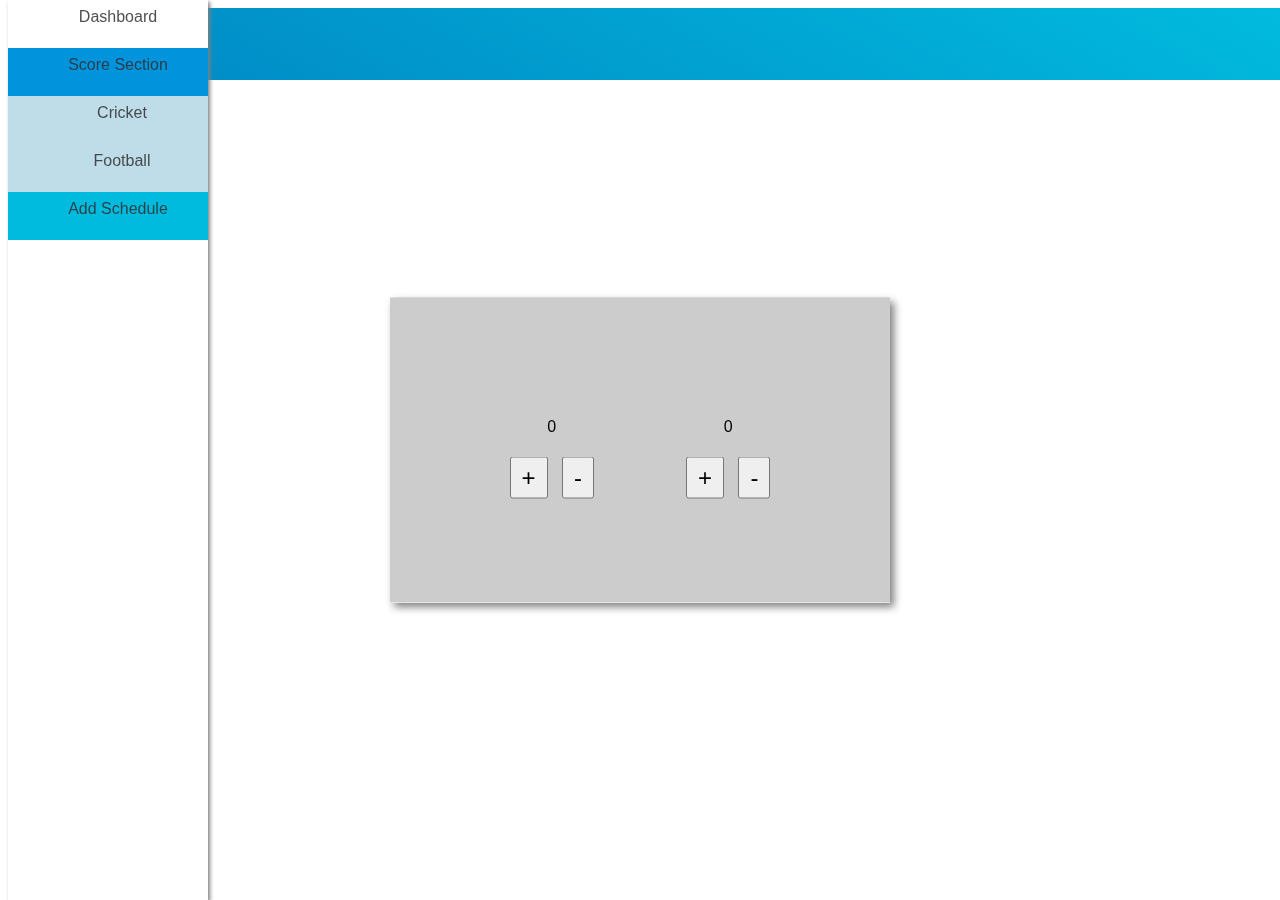
<file: football.html>
<!DOCTYPE html>
<html lang="en">
<head>
    <meta charset="UTF-8">
    <meta name="viewport" content="width=device-width, initial-scale=1.0">
    <link rel="stylesheet" href="fbstyles.css">
    <title>Football Scoreboard</title>
</head>
<body>
<div id="navbar_section_for_admin">
      <nav>
        <div class="nave_logo">
          <h2></h2>
        </div>
        
    <div class="scoreboard">
        <div class="team">
            <h2 id="team1"></h2>
            <p id="home-score">0</p>
            <button id="home-plus">+</button>
            <button id="home-minus">-</button>
        </div>
        <div class="team">
            <h2 id=team2></h2>
            <p id="away-score">0</p>
            <button id="away-plus">+</button>
            <button id="away-minus">-</button>
        </div>
    </div>
 <!-- SIDEBAR  -->
    <div class="sidebar">
       <a class="" href="../adminhome.html"
        ><i class="fa fa-home" aria-hidden="true"></i> Dashboard</a
      >

      <a href="#score" class="dropdown-btn"
        ><i class="fa fa-futbol-o" aria-hidden="true"></i> Score Section
        <i class="fa fa-caret-down"></i>
      </a>
      <div class="dropdown-container">
        <a href="cricket.html">Cricket</a>
        <a href="football.html">Football</a>
        
      </div>
      <a href="addSchedule.html" class="st1"
        ><i class="fa fa-plus-circle" aria-hidden="true"></i> Add Schedule</a
      >
    </div>

    <script src="fbscript.js"></script>
</body>
</html>
</file>
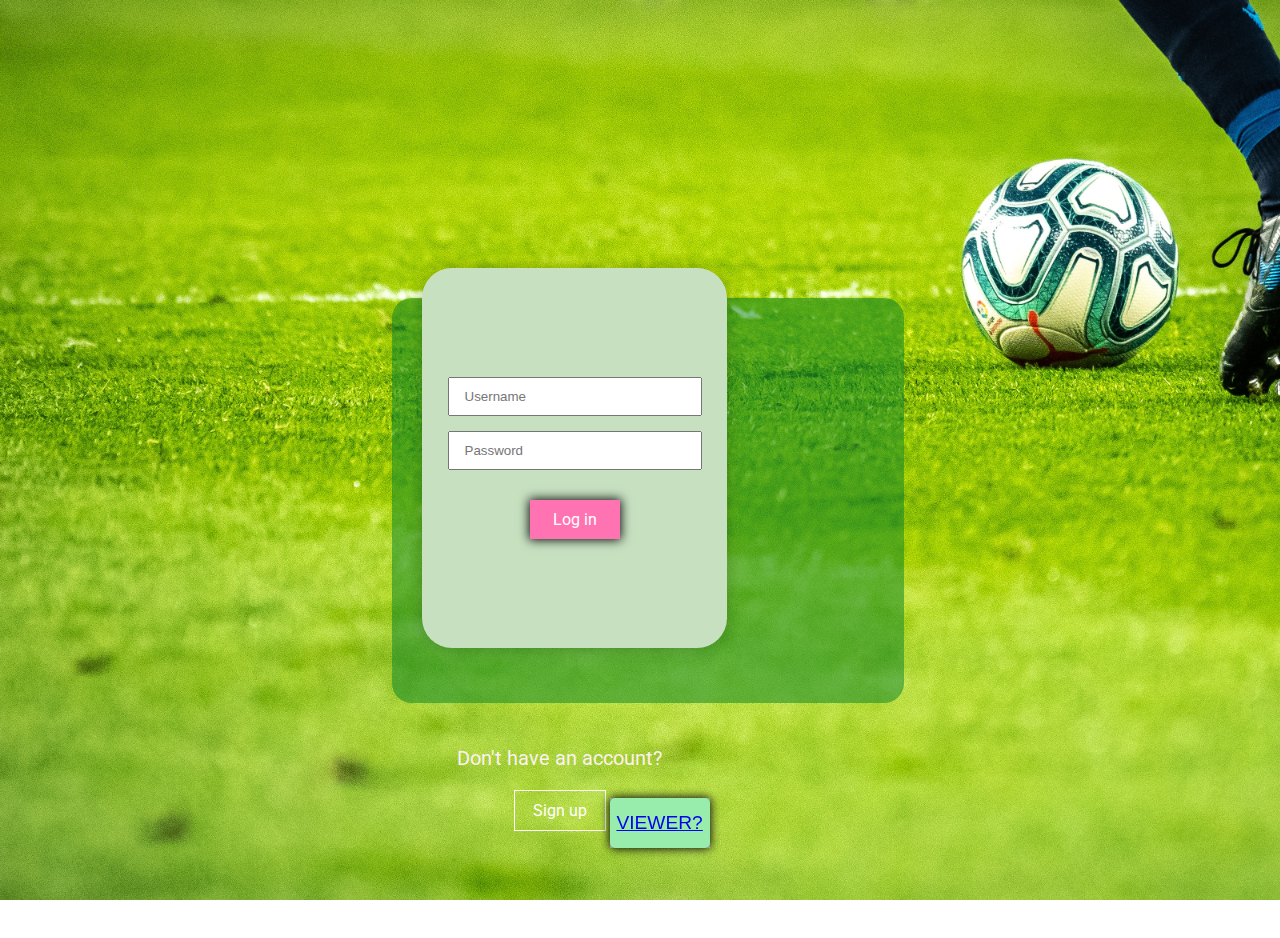
<file: login.html>
<!DOCTYPE html>
<html lang="en" >
<head>
  <meta charset="UTF-8">
  <title> Log in / Sign up</title>
  <link rel="stylesheet" href="login.css">
</head>
<body>

<div class="container">
  <div class="container-forms">
    <div class="container-info">
      <div class="info-item">
        <div class="table">
          <div class="table-cell">
            <p>
              Have an account?
            </p>
            <div class="btn">
              Log in
            </div>
          </div>
        </div>
      </div>
      <div class="info-item">
        <div class="table">
          <div class="table-cell">
            <p>
              Don't have an account? 
            </p>
            <div class="btn">
              Sign up
            </div>
          </div>
        </div>
      </div>
    </div>
    <div class="container-form">
      <div class="form-item log-in">
        <div class="table">
          <div class="table-cell">
            <input id="username" name="Username" placeholder="Username" type="text" />
            <input id="password" name="Password" placeholder="Password" type="Password" />
            <div class="btn">
              Log in
            </div>
          </div>
        </div>
      </div>
      <div class="form-item sign-up">
        <div class="table">
          <div class="table-cell">
            <input id="email "name="email" placeholder="Email" type="text" /><input name="fullName" placeholder="Full Name" type="text" />
            <input id="username" name="Username" placeholder="Username" type="text" />
            <input id="password" name="Password" placeholder="Password" type="Password" />
            <div class="btn">
              Sign up
            </div>
          </div>
        </div>
      </div>
    </div>
  </div>
</div>
  <div class="btn_sec">
        <button id="btn"><a href="index.html">VIEWER?</a></button>
      </div>
  <script src="login.js"></script>
</body>
</html>
</file>
<file: fbstyles.css>
body {
    font-family: Arial, sans-serif;
    text-align: center;
}
/*******************
*********NAV SECTION*
*****************/
#navbar_section_for_admin {
  width: 100vw;
  height: 8vh;
  background-image: linear-gradient(30deg, #0186c4, #01bbde);
}

nav {
  width: 100%;
  height: 100%;
  display: flex;
}
.nave_logo {
  width: 55vw;
}
.search_box {
  width: 300px;
}
.notification_section {
  width: 200px;

  display: flex;
  justify-content: space-around;
}
.profile_section {
  width: 200px;
  padding-left: 40px;
}
.nave_logo h2 {
  font-family: Cambria, Cochin, Georgia, Times, "Times New Roman", serif;
  color: #e0e3e4;
  margin-top: 9px;
  margin-left: 10px;
}

#search_input_admin {
  width: 250px;
  height: 40px;
  border-radius: 20px;
  border: 2px solid gray;
  margin-top: 7px;
  margin-left: 40px;
  padding: 15px;
}
#search_input_admin:focus {
  outline: none;
}
.scoreboard {
    display: flex;
    justify-content: center;
 position: absolute;
top: 50%;
left: 50%;
transform: translate(-50%, -50%);
  align-items: center;
 width: 500px;
  min-height: 300px;
  box-shadow: 4px 4px 8px gray;
  display: flex;
  
  align-items: center;
  background: rgba(86, 86, 86, 0.3);
  backdrop-filter: blur(20px);
  padding-top: 5px;

}

.team {
    margin: 20px;
    padding: 20px;
    border: 1px solid #ccc;
    border-radius: 8px;
}

button {
    font-size: 1.5rem;
    padding: 5px 10px;
    margin: 5px;
    cursor: pointer;
}

h2 {
    font-size: 1.5rem;
    margin: 0;
}
/*************************
**********SIDEBAR**********
**************************/

.sidebar {
  margin: 0;
  padding: 0;
  width: 200px;
  background-color: #fff;
  position: fixed;
  height: 100%;
  overflow: auto;
  top: 0;
  box-shadow: 2px 2px 4px gray;
}
/***sidebar profile***/
.my_profileinsidebar {
  width: 100%;
  height: 150px;
}
#profile_photo_forsidebar {
  width: 90px;
  height: 90px;
  position: relative;
  border-radius: 45px;
  background-color: rgb(154, 159, 161);
  float: left;
  margin-left: 55px;
  margin-top: 30px;
}
#my_side_pic h6 {
  margin-left: 55px;
}
#profile_photo_forsidebar p {
  text-align: center;
  padding-top: 45%;
  font-size: 1.5rem;
}
input[type="file"] {
  position: absolute;
  width: 100%;
  top: 0;
  left: 0;
  height: 100%;
  opacity: 0;
}

.sidebar a {
  display: block;
  color: rgba(48, 46, 46, 0.842);
  padding-left: 20px;
  padding-top: 8px;
  text-decoration: none;
  height: 40px;
  font-family: sans-serif;
  font-weight: 500;
}

.sidebar a.active {
  background-color: #0194dd;
  color: #f8f9fa;
  font-weight: 500;
}

.sidebar a:hover:not(.active) {
  background-color: #0536bbe0;
  color: #ffffff;
}

div.content {
  margin-left: 200px;
  padding: 1px 16px;
}

@media screen and (max-width: 700px) {
  .sidebar {
    width: 100%;
    height: auto;
    position: relative;
  }
  .sidebar a {
    float: left;
  }
  div.content {
    margin-left: 0;
  }
}

@media screen and (max-width: 400px) {
  .sidebar a {
    text-align: center;
    float: none;
  }
}
.dropdown-container {
  display: block;
  background-color: #bedde9;
  padding-left: 8px;
}
.dropdown-btn {
  background-color: #0194dd;
}
.st1 {
  background-color: #01bbde;
}

.fa-home,
.fa-plus-circle,
.fa-caret-down {
  float: right;
  padding-right: 8px;
}
</file>
<file: login.css>
@charset "UTF-8";
@import url(https://fonts.googleapis.com/css?family=Roboto:500&display=swap);

body {
  position: absolute;
  background-image: url('football.jpg');
  background-size: cover;
  background-repeat: no-repeat;
  background-attachment: fixed;
  left: 0;
  top: 0;
  width: 100%;
  height: 100%;
  font-family: "Roboto", sans-serif;
  overflow: hidden;
}

.table {
  display: table;
  width: 100%;
  height: 100%;
}

.table-cell {
  display: table-cell;
  vertical-align: middle;
  -moz-transition: all 0.5s;
  -o-transition: all 0.5s;
  -webkit-transition: all 0.5s;
  transition: all 0.5s;
}

.container {
  position: relative;
  border-radius: 20px;
  width: 40%;
  margin: 30px auto 0;
  height: 45%;
  background-color: #0a842b84;
  top: 50%;
  margin-top: -160px;
  -moz-transition: all 0.5s;
  -o-transition: all 0.5s;
  -webkit-transition: all 0.5s;
  transition: all 0.5s;
}

.container .container-forms {
  position: relative;
}
.container .btn {
  cursor: pointer;
  text-align: center;
  margin: 0 auto;
  width: 60px;
  color: #fff;
  background-color: #ff73b3;
  opacity: 1;
  -moz-transition: all 0.5s;
  -o-transition: all 0.5s;
  -webkit-transition: all 0.5s;
  transition: all 0.5s;
}
.container .btn:hover {
  opacity: 0.7;
}
.container .btn, .container input {
  padding: 10px 15px;
}
.container input {
  margin: 0 auto 15px;
  display: block;
  width: 220px;
  -moz-transition: all 0.3s;
  -o-transition: all 0.3s;
  -webkit-transition: all 0.3s;
  transition: all 0.3s;
}
.container .container-forms .container-info {
  text-align: left;
  font-size: 0;
}
.container .container-forms .container-info .info-item {
  text-align: center;
  font-size: 16px;
  width: 300px;
  height: 320px;
  display: inline-block;
  vertical-align: top;
  color: #fcf0f0;
  opacity: 1;
  -moz-transition: all 0.3s;
  -o-transition: all 0.3s;
  -webkit-transition: all 0.3s;
  transition: all 0.3s;
}
.container .container-forms .container-info .info-item p {
  font-size: 20px;
  margin: 20px;
}
.container .container-forms .container-info .info-item .btn {
  background-color: transparent;
  border: 1px solid #fff;
}
.container .container-forms .container-info .info-item .table-cell {
  padding-right: 35px;
}
.container .container-forms .container-info .info-item:nth-child(2) .table-cell {
  padding-left: 35px;
  padding-right: 0;
}
.container .container-form {
  overflow: hidden;
  position: absolute;
  border-radius: 30px;
  left: 30px;
  top: -30px;
  width: 305px;
  height: 380px;
  background-color: #c7e1c0;
  box-shadow: 0 0 15px 0 rgba(0, 0, 0, 0.2);
  -moz-transition: all 0.5s;
  -o-transition: all 0.5s;
  -webkit-transition: all 0.5s;
  transition: all 0.5s;
}
.container .container-form:before {
  content: "✔";
  position: absolute;
  left: 160px;
  top: -50px;
  color: #18181d;
  font-size: 130px;
  opacity: 0;
  -moz-transition: all 0.5s;
  -o-transition: all 0.5s;
  -webkit-transition: all 0.5s;
  transition: all 0.5s;
}
.container .container-form .btn {
  position: relative;
  box-shadow: 0 0 10px 1px #090a0a;
  margin-top: 30px;
}
.container .form-item {
  position: absolute;
  left: 0;
  top: 0;
  width: 100%;
  height: 100%;
  opacity: 1;
  -moz-transition: all 0.5s;
  -o-transition: all 0.5s;
  -webkit-transition: all 0.5s;
  transition: all 0.5s;
}
.container .form-item.sign-up {
  position: absolute;
  left: -100%;
  opacity: 0;
}
.container.log-in .box:before {
  position: absolute;
  left: 180px;
  top: 62px;
  height: 265px;
}
.container.log-in .box:after {
  top: 22px;
  left: 192px;
  width: 324px;
  height: 220px;
}
.container.log-in .container-form {
  left: 265px;
}
.container.log-in .container-form .form-item.sign-up {
  left: 0;
  opacity: 1;
}
.container.log-in .container-form .form-item.log-in {
  left: -100%;
  opacity: 0;
}
.container.active {
  width: 260px;
  height: 140px;
  margin-top: -70px;
}
.container.active .container-form {
  left: 30px;
  width: 200px;
  height: 200px;
}
.container.active .container-form:before {
  content: "✔";
  position: absolute;
  left: 51px;
  top: 5px;
  color: #1d1d24;
  font-size: 130px;
  opacity: 1;
}
.container.active input, .container.active .btn, .container.active .info-item {
  display: none;
  opacity: 0;
  padding: 0px;
  margin: 0 auto;
  height: 0;
}
.container.active .form-item {
  height: 100%;
}
.container.active .container-forms .container-info .info-item {
  height: 0%;
  opacity: 0;
}
/****VIEWER BUTTON**/
.btn_sec {
  width: 100px;
  margin-top: 10px;
position: absolute;
bottom: 60px;
left: 47%;
 background-color: #f7f0f0;
}
#btn {
  width: 100px;
  height: 50px;
  border-radius: 5px;
  color: white;
  backdrop-filter: blur(10px);
  border: none;
  font: 1.2rem Arial, Helvetica, sans-serif;
  font-weight: 500;
  background-color:#98edad;
 box-shadow: 0 0 10px 1px #090a0a;
}
#btn:hover {
  background: rgba(0, 241, 12, 0.493);
}
</file>
